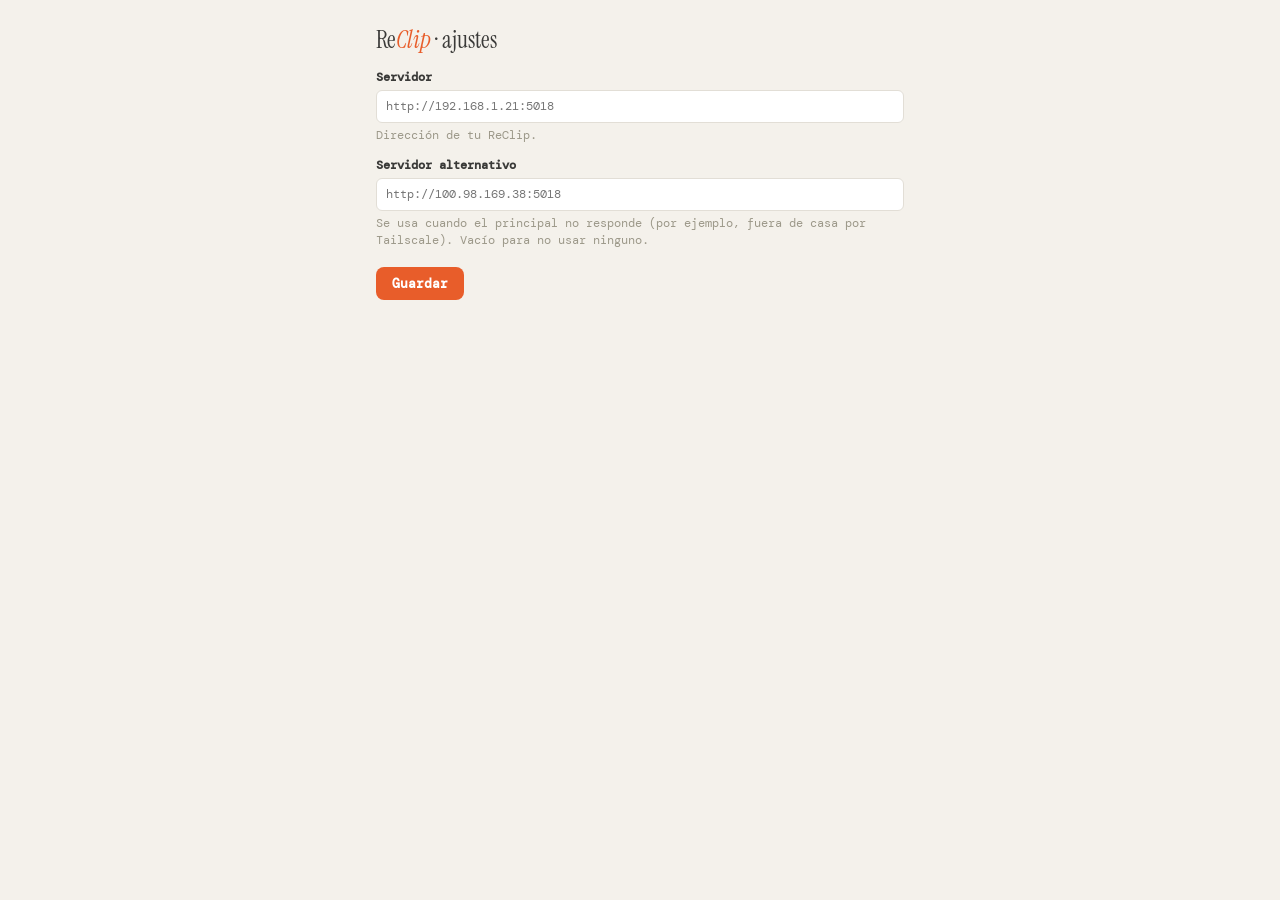
<file: extension/options.html>
<!doctype html>
<html lang="es">
<head>
  <meta charset="utf-8">
  <title>ReClip · Ajustes</title>
  <link href="https://fonts.googleapis.com/css2?family=Instrument+Serif:ital@0;1&family=DM+Mono:wght@400;500&display=swap" rel="stylesheet">
  <link rel="stylesheet" href="popup.css">
  <style>
    body { width: auto; max-width: 560px; margin: 24px auto; padding: 0 16px; }
    label { display: block; margin: 14px 0 4px; font-weight: 600; }
    input { width: 100%; padding: 7px 9px; border: 1px solid var(--card-border); border-radius: 6px; font: inherit; background: var(--card); color: var(--fg); }
    p.help { color: var(--muted); margin: 4px 0 0; }
    .row { display: flex; gap: 8px; margin-top: 18px; align-items: center; }
    .row button { width: auto; padding: 8px 16px; }
  </style>
</head>
<body>
  <div class="brand">Re<em>Clip</em> · ajustes</div>

  <label for="server">Servidor</label>
  <input id="server" type="url" placeholder="http://192.168.1.21:5018">
  <p class="help">Dirección de tu ReClip.</p>

  <label for="altServer">Servidor alternativo</label>
  <input id="altServer" type="url" placeholder="http://100.98.169.38:5018">
  <p class="help">Se usa cuando el principal no responde (por ejemplo, fuera de casa por Tailscale). Vacío para no usar ninguno.</p>

  <div class="row">
    <button id="save" class="primary">Guardar</button>
    <span id="status" class="state"></span>
  </div>

  <script src="shared.js"></script>
  <script src="options.js"></script>
</body>
</html>
</file>
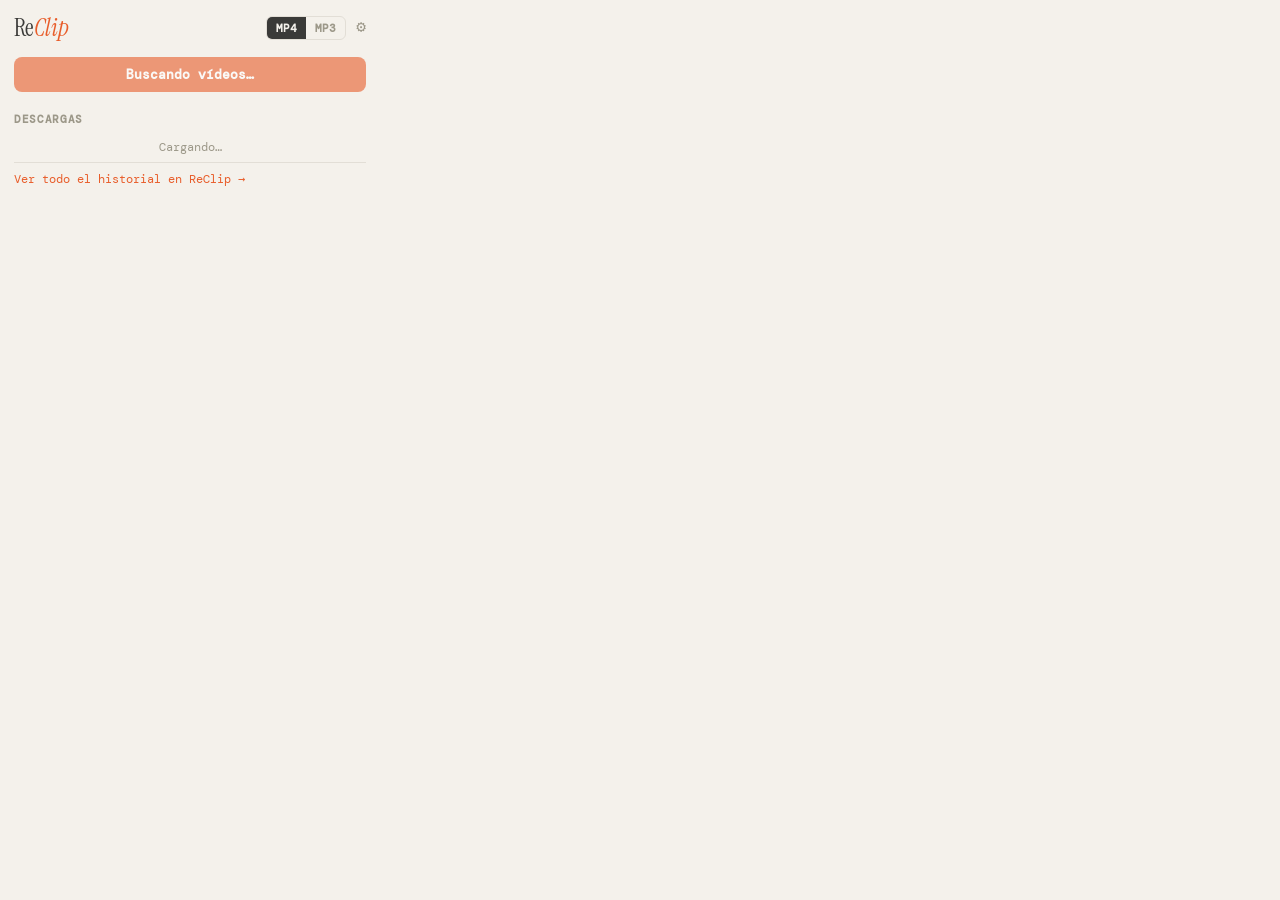
<file: extension/popup.html>
<!doctype html>
<html lang="es">
<head>
  <meta charset="utf-8">
  <title>ReClip</title>
  <link href="https://fonts.googleapis.com/css2?family=Instrument+Serif:ital@0;1&family=DM+Mono:wght@400;500&display=swap" rel="stylesheet">
  <link rel="stylesheet" href="popup.css">
</head>
<body>
  <header>
    <a id="open" class="brand" href="#" title="Abrir ReClip">Re<em>Clip</em></a>
    <div class="pills">
      <button class="pill active" data-format="video">MP4</button>
      <button class="pill" data-format="audio">MP3</button>
    </div>
    <a id="settings" class="icon-btn" href="#" title="Ajustes">⚙</a>
  </header>

  <section>
    <button id="go" class="primary" disabled>Buscando vídeos…</button>
    <div id="msg" class="msg" hidden></div>
    <div id="preview" class="preview" hidden></div>
  </section>

  <section>
    <h2>Descargas</h2>
    <ul id="jobs" class="jobs"><li class="empty">Cargando…</li></ul>
    <a id="history" class="more" href="#">Ver todo el historial en ReClip →</a>
  </section>

  <script src="shared.js"></script>
  <script src="popup.js"></script>
</body>
</html>
</file>
<file: extension/popup.css>
/* Same tokens as the ReClip page (templates/index.html) */
:root {
  --bg: #f4f1eb;
  --fg: #3a3a38;
  --accent: #e85d2a;
  --accent-hover: #d04e1f;
  --muted: #9c9889;
  --card: #fff;
  --card-border: #e2ded6;
  --success: #2d8a4e;
  --error: #c43d3d;
}
* { box-sizing: border-box; }
body {
  margin: 0;
  width: 380px;
  background: var(--bg);
  color: var(--fg);
  font: 12px/1.4 'DM Mono', ui-monospace, monospace;
}
header {
  display: flex;
  align-items: center;
  gap: 10px;
  padding: 12px 14px 8px;
}
.brand {
  font: 24px 'Instrument Serif', Georgia, serif;
  color: var(--fg);
  text-decoration: none;
  margin-right: auto;
}
.brand em { color: var(--accent); }
.pills { display: flex; border: 1px solid var(--card-border); border-radius: 6px; overflow: hidden; }
.pill {
  border: 0;
  background: transparent;
  color: var(--muted);
  font: 600 11px 'DM Mono', ui-monospace, monospace;
  padding: 4px 9px;
  cursor: pointer;
}
.pill.active { background: var(--fg); color: var(--bg); }
.icon-btn { color: var(--muted); text-decoration: none; font-size: 16px; }
.icon-btn:hover { color: var(--fg); }
section { padding: 6px 14px 10px; }
h2 {
  font-size: 11px;
  text-transform: uppercase;
  letter-spacing: 0.06em;
  color: var(--muted);
  margin: 4px 0 6px;
}
button.primary {
  width: 100%;
  border: 0;
  border-radius: 8px;
  background: var(--accent);
  color: #fff;
  font: 600 13px 'DM Mono', ui-monospace, monospace;
  padding: 9px;
  cursor: pointer;
}
button.primary:hover:not(:disabled) { background: var(--accent-hover); }
button.primary:disabled { opacity: 0.6; cursor: default; }
button.primary.loading { opacity: 1; }
button.primary.done { background: var(--success); opacity: 1; }
.spin {
  display: inline-block; width: 11px; height: 11px; margin-right: 8px; vertical-align: -1px;
  border: 2px solid rgba(255, 255, 255, 0.4); border-top-color: #fff; border-radius: 50%;
  animation: spin 0.7s linear infinite;
}
@keyframes spin { to { transform: rotate(360deg); } }
.tick { margin-right: 6px; font-weight: 700; }
.preview { margin-top: 8px; background: var(--card); border: 1px solid var(--card-border); border-radius: 8px; overflow: hidden; }
.shot { position: relative; display: block; aspect-ratio: 16 / 9; background: var(--card-border) center / cover no-repeat; }
.shot b { position: absolute; right: 6px; bottom: 6px; background: rgba(0, 0, 0, 0.75); color: #fff; font-size: 10px; padding: 1px 5px; border-radius: 4px; }
.ptitle { display: block; padding: 7px 9px 0; font-weight: 600; overflow: hidden; display: -webkit-box; -webkit-line-clamp: 2; -webkit-box-orient: vertical; }
.pmeta { display: block; padding: 2px 9px 8px; color: var(--muted); font-size: 11px; }
.sub { display: block; font-size: 11px; color: var(--muted); }
.msg { margin-top: 8px; padding: 7px 9px; border-radius: 6px; background: var(--card); border: 1px solid var(--card-border); }
.msg.error { border-color: var(--error); color: var(--error); }
.msg.ok { border-color: var(--success); color: var(--success); }
.msg.seen { border-color: var(--accent); border-left-width: 4px; }
.msg button { margin-top: 6px; }
ul { list-style: none; margin: 0; padding: 0; }
.candidates li, .jobs li {
  display: flex;
  align-items: center;
  gap: 8px;
  padding: 6px 0;
  border-bottom: 1px solid var(--card-border);
}
.candidates { margin-top: 6px; }
.kind {
  flex: none;
  font-size: 10px;
  font-weight: 600;
  text-transform: uppercase;
  color: var(--muted);
  width: 74px;
}
.url, .title {
  flex: 1;
  min-width: 0;
  overflow: hidden;
  white-space: nowrap;
  text-overflow: ellipsis;
}
.small {
  flex: none;
  border: 1px solid var(--card-border);
  background: var(--card);
  color: var(--fg);
  border-radius: 6px;
  padding: 3px 8px;
  font: 600 11px 'DM Mono', ui-monospace, monospace;
  cursor: pointer;
}
.small { text-decoration: none; }
.small:hover { border-color: var(--accent); color: var(--accent); }
.thumb {
  flex: none;
  width: 48px;
  height: 27px;
  border-radius: 4px;
  background: var(--card-border) center / cover no-repeat;
}
.state { flex: none; font-size: 11px; color: var(--muted); }
.state.done { color: var(--success); }
.state.error { color: var(--error); }
.empty { color: var(--muted); justify-content: center; }
.more {
  display: block;
  margin-top: 8px;
  color: var(--accent);
  text-decoration: none;
  font-size: 12px;
}
.more:hover { color: var(--accent-hover); }
.jobs .bar { display: block; height: 3px; margin-top: 4px; border-radius: 2px; background: var(--card-border); overflow: hidden; }
.jobs .bar i { display: block; height: 100%; background: var(--accent); transition: width 0.5s; }
.state.downloading { color: var(--accent); }
</file>
